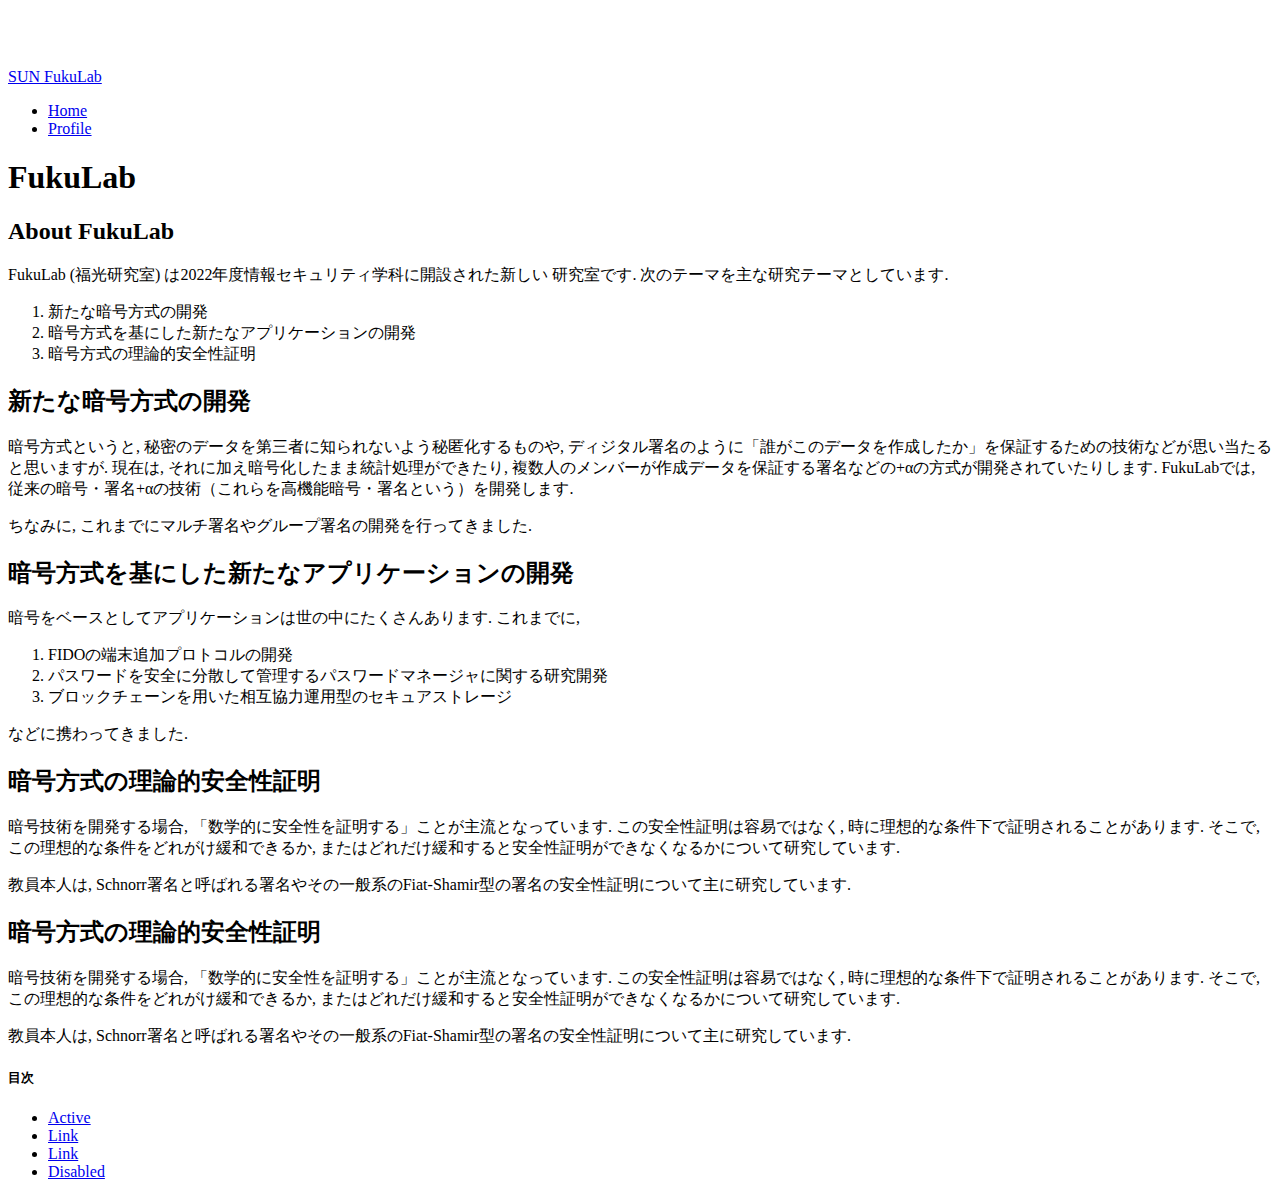
<file: lab.html>
<!DOCTYPE html>
<html lang="ja">
<head>
    <meta charset="UTF-8">
    <meta http-equiv="X-UA-Compatible" content="IE=edge">
    <meta name="viewport" content="width=device-width, initial-scale=1.0">
    <!-- Bootstrap CSS -->
    <link href="https://cdn.jsdelivr.net/npm/bootstrap@5.0.0-beta1/dist/css/bootstrap.min.css" rel="stylesheet" integrity="sha384-giJF6kkoqNQ00vy+HMDP7azOuL0xtbfIcaT9wjKHr8RbDVddVHyTfAAsrekwKmP1" crossorigin="anonymous">
    <link rel="stylesheet" href="./prof.css">

    <title>SUN FukuLab</title>
</head>
<body>
    <nav class="navbar navbar-expand-lg navbar-light bg-light fixed-top">
        <div class="container-fluid">
        <a class="navbar-brand" href="#">SUN FukuLab</a>
        <div class="collapse navbar-collapse" id="navbarNav">
            <ul class="navbar-nav">
                <li class="nav-item"><a class="nav-link" href="./index.html">Home</a></li>
                <li class="nav-item"><a class="nav-link" href="./prof.html">Profile</a></li>
            </ul>
        </div>
        </div>
    </nav>

    <div class="container">
        <div class="row">
            <div class="col-md-8">
                <h1>FukuLab</h1>
                <h2 class="border-bottom" id="about">About FukuLab</h2>
                <p>
                    FukuLab (福光研究室) は2022年度情報セキュリティ学科に開設された新しい
                    研究室です.
                    次のテーマを主な研究テーマとしています.
                    <ol>
                        <li>新たな暗号方式の開発</li>
                        <li>暗号方式を基にした新たなアプリケーションの開発</li>
                        <li>暗号方式の理論的安全性証明</li>
                    </ol>
                </p>

                <h2 class="border-bottom" id="about">新たな暗号方式の開発</h2>
                <p>
                    暗号方式というと, 秘密のデータを第三者に知られないよう秘匿化するものや, ディジタル署名のように「誰がこのデータを作成したか」を保証するための技術などが思い当たると思いますが.
                    現在は, それに加え暗号化したまま統計処理ができたり,
                    複数人のメンバーが作成データを保証する署名などの+αの方式が開発されていたりします.
                    FukuLabでは, 従来の暗号・署名+αの技術（これらを高機能暗号・署名という）を開発します.
                </p>
                <p>
                    ちなみに, これまでにマルチ署名やグループ署名の開発を行ってきました.
                </p>

                <h2 class="border-bottom" id="about">暗号方式を基にした新たなアプリケーションの開発</h2>
                <p>
                    暗号をベースとしてアプリケーションは世の中にたくさんあります.
                    これまでに,
                    <ol>
                        <li>FIDOの端末追加プロトコルの開発</li>
                        <li>パスワードを安全に分散して管理するパスワードマネージャに関する研究開発</li>
                        <li>ブロックチェーンを用いた相互協力運用型のセキュアストレージ</li>
                    </ol>
                    などに携わってきました.
                </p>

                <h2 class="border-bottom" id="about">暗号方式の理論的安全性証明</h2>
                <p>
                    暗号技術を開発する場合, 「数学的に安全性を証明する」ことが主流となっています.
                    この安全性証明は容易ではなく, 時に理想的な条件下で証明されることがあります.
                    そこで, この理想的な条件をどれがけ緩和できるか, またはどれだけ緩和すると安全性証明ができなくなるかについて研究しています.
                </p>
                <p>
                    教員本人は, Schnorr署名と呼ばれる署名やその一般系のFiat-Shamir型の署名の安全性証明について主に研究しています.
                </p>
                
                <h2 class="border-bottom" id="about">暗号方式の理論的安全性証明</h2>
                <p>
                    暗号技術を開発する場合, 「数学的に安全性を証明する」ことが主流となっています.
                    この安全性証明は容易ではなく, 時に理想的な条件下で証明されることがあります.
                    そこで, この理想的な条件をどれがけ緩和できるか, またはどれだけ緩和すると安全性証明ができなくなるかについて研究しています.
                </p>
                <p>
                    教員本人は, Schnorr署名と呼ばれる署名やその一般系のFiat-Shamir型の署名の安全性証明について主に研究しています.
                </p>
            </div>

            <div class="col-md-4 float-none">
                <div class="position-fixed">
                    <h5>目次</h5>
                    <ul class="nav flex-column">
                        <li class="nav-item">
                        <a class="nav-link active" aria-current="page" href="#">Active</a>
                        </li>
                        <li class="nav-item">
                        <a class="nav-link" href="#">Link</a>
                        </li>
                        <li class="nav-item">
                        <a class="nav-link" href="#">Link</a>
                        </li>
                        <li class="nav-item">
                        <a class="nav-link disabled" href="#" tabindex="-1" aria-disabled="true">Disabled</a>
                        </li>
                    </ul>
                </div>
            </div>
        </div>  
    </div>    

    <!-- Option 1: Bootstrap Bundle with Popper -->
    <script src="https://cdn.jsdelivr.net/npm/bootstrap@5.0.0-beta1/dist/js/bootstrap.bundle.min.js" integrity="sha384-ygbV9kiqUc6oa4msXn9868pTtWMgiQaeYH7/t7LECLbyPA2x65Kgf80OJFdroafW" crossorigin="anonymous"></script>
</body>
</file>
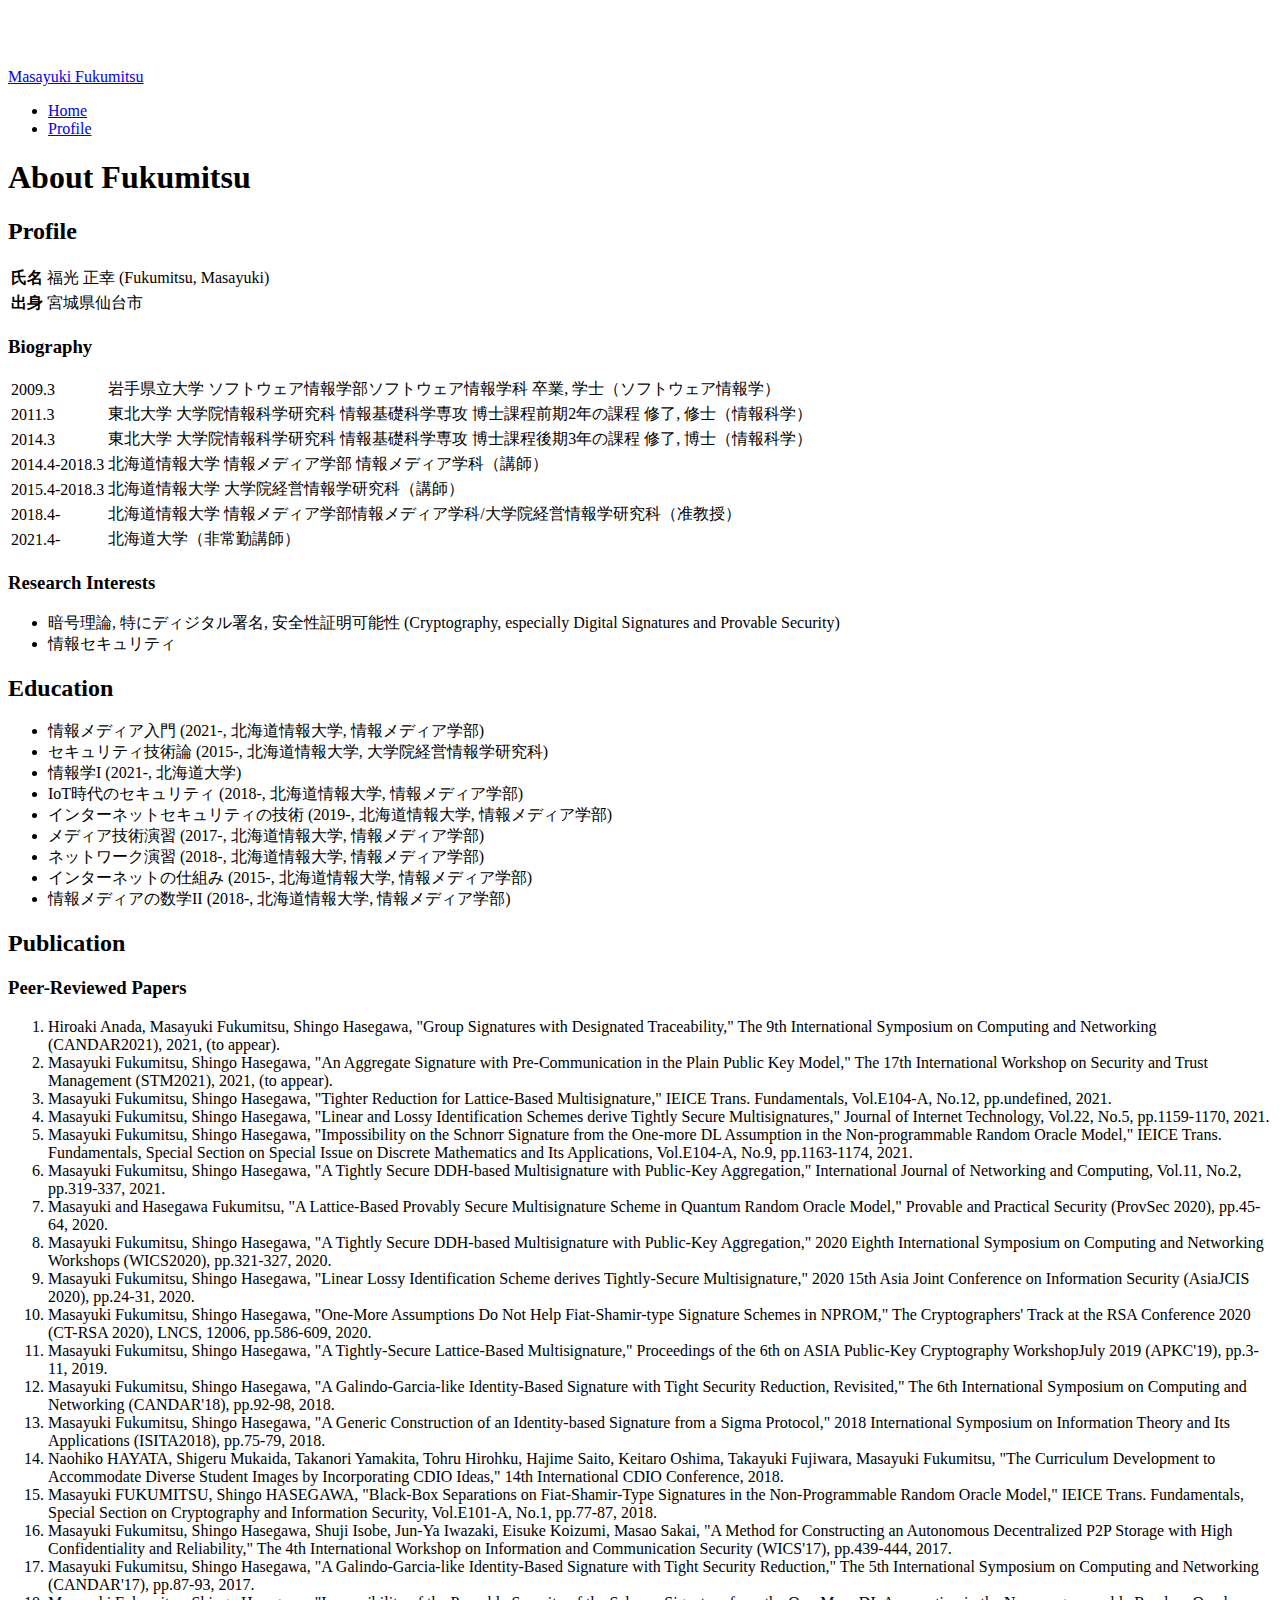
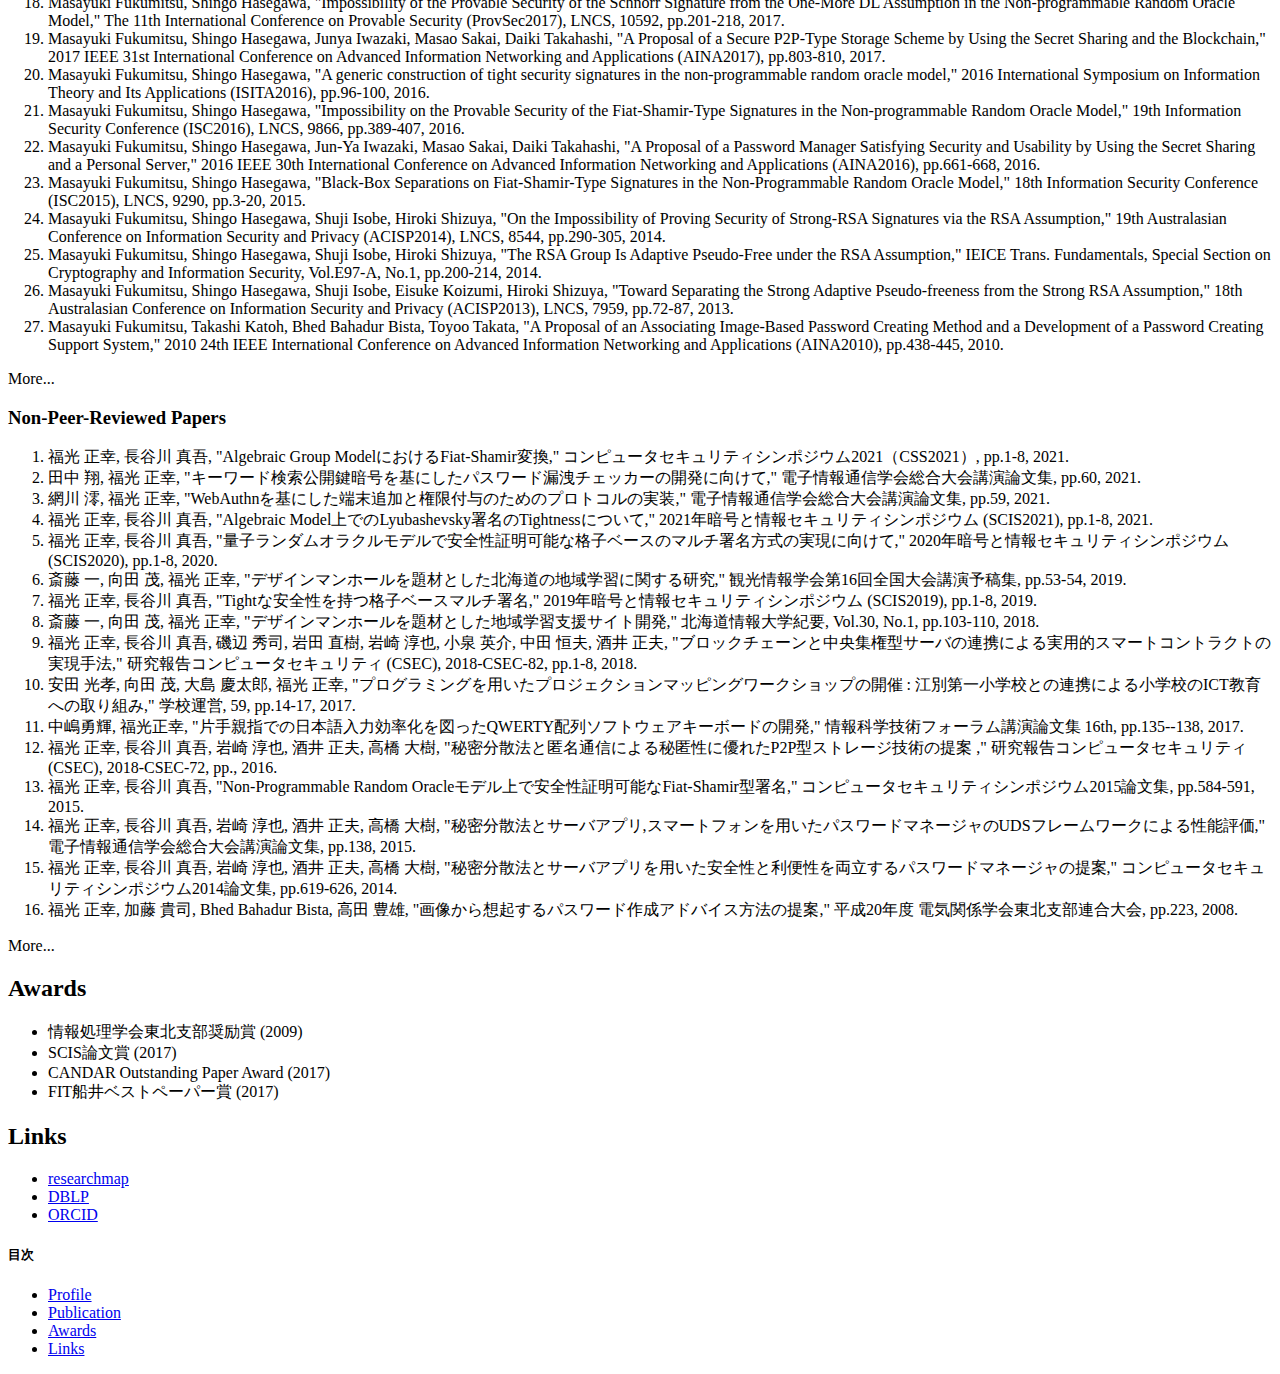
<file: prof.html>
<!DOCTYPE html>
<html lang="ja">
<head>
    <meta charset="UTF-8">
    <meta http-equiv="X-UA-Compatible" content="IE=edge">
    <meta name="viewport" content="width=device-width, initial-scale=1.0">
    <!-- Bootstrap CSS -->
    <link href="https://cdn.jsdelivr.net/npm/bootstrap@5.0.0-beta1/dist/css/bootstrap.min.css" rel="stylesheet" integrity="sha384-giJF6kkoqNQ00vy+HMDP7azOuL0xtbfIcaT9wjKHr8RbDVddVHyTfAAsrekwKmP1" crossorigin="anonymous">
    <link rel="stylesheet" href="./prof.css">

    <script src="./lib/bibtexParse.js"></script>
    <script src="./js/bibtex.js"></script>
    <script src="./js/json.js"></script>
    <title>Masayuki Fukumitsu</title>
</head>
<body>
    <script>
        const id_list = ["peer_reviewed", "non_peer_reviewed"]

        for (const id of id_list) {
            bibTexToLi(id)
        }

        JSONAry2Li("courses", "current", formCourseLi)
        JSON2Li("awards", formAwardLi)
    </script>

    <nav class="navbar navbar-expand-lg navbar-light bg-light fixed-top">
        <div class="container-fluid">
        <a class="navbar-brand" href="#">Masayuki Fukumitsu</a>
        <div class="collapse navbar-collapse" id="navbarNav">
            <ul class="navbar-nav">
                <li class="nav-item"><a class="nav-link" href="./index.html">Home</a></li>
                <li class="nav-item"><a class="nav-link" href="./prof.html">Profile</a></li>
            </ul>
        </div>
        </div>
    </nav>

    <div class="container">
        <div class="container">
            <div class="row">
                <div class="col-md-8">
                    <h1>About Fukumitsu</h1>
                    <h2 class="border-bottom" id="profile">Profile</h2>
                    <p>
                        <table>
                            <tbody>
                                <tr><th>氏名</th><td>福光 正幸 (Fukumitsu, Masayuki)</td></tr>
                                <tr><th>出身</th><td>宮城県仙台市</td></tr>
                            </tbody>
                        </table>
                    </p>

                    <h3>Biography</h3>
                    <p>
                        <table>
                            <tbody>
                                <tr>
                                    <td>2009.3</td>
                                    <td>岩手県立大学 ソフトウェア情報学部ソフトウェア情報学科 卒業, 学士（ソフトウェア情報学）</td>
                                </tr>
                                <tr>
                                    <td>2011.3</td>
                                    <td>東北大学 大学院情報科学研究科 情報基礎科学専攻 博士課程前期2年の課程 修了, 修士（情報科学）</td>
                                </tr>
                                <tr>
                                    <td>2014.3</td>
                                    <td>東北大学 大学院情報科学研究科 情報基礎科学専攻 博士課程後期3年の課程 修了, 博士（情報科学）</td>
                                </tr>
                                <tr>
                                    <td>2014.4-2018.3</td>
                                    <td>北海道情報大学 情報メディア学部 情報メディア学科（講師）</td>
                                </tr>
                                <tr>
                                    <td>2015.4-2018.3</td>
                                    <td>北海道情報大学 大学院経営情報学研究科（講師）</td>
                                </tr>
                                <tr>
                                    <td>2018.4-</td>
                                    <td>北海道情報大学 情報メディア学部情報メディア学科/大学院経営情報学研究科（准教授）</td>
                                </tr>
                                <tr>
                                    <td>2021.4-</td>
                                    <td>北海道大学（非常勤講師）</td>
                                </tr>
                            </tbody>
                        </table>
                    </p>

                    <h3>Research Interests</h3>
                    <p>
                        <ul>
                            <li>暗号理論, 特にディジタル署名, 安全性証明可能性 (Cryptography, especially Digital Signatures and Provable Security)</li>
                            <li>情報セキュリティ</li>
                        </ul>
                    </p>

                    <h2 class="border-bottom" id="education">Education</h2>
                    <p>
                        <ul id="courses"></ul>
                    </p>

                    <h2 class="border-bottom" id="publication">Publication</h2>
                    <h3>Peer-Reviewed Papers</h3>
                    <p>
                        <ol id="peer_reviewed"></ol>
                        <a class="btn btn-link" data-bs-toggle="collapse" data-bs-target=".peer_reviewed-more-collapse" aria-expanded="false">More...</a>
                    </p>
                    <h3>Non-Peer-Reviewed Papers</h3>
                    <p>
                        <ol id="non_peer_reviewed"></ol>
                        <a class="btn btn-link" data-bs-toggle="collapse" data-bs-target=".non_peer_reviewed-more-collapse" aria-expanded="false">More...</a>
                    </p>

                    <h2 class="border-bottom">Awards</h2>
                    <p>
                        <ul id="awards"> </ul>
                    </p>

                    <h2 class="border-bottom" id="links">Links</h2>
                    <p>
                        <ul>
                            <li><a href="https://researchmap.jp/masayuki_fukumitsu" target="_blank">researchmap</a></li>
                            <li><a href="https://dblp.org/pid/34/8102.html" target="_blank">DBLP</a></li>
                            <li><a href="https://orcid.org/0000-0001-7471-4477">ORCID</a></li>
                        </ul>    
                    </p>
                </div>

                <div class="col-md-4 float-none">
                    <div class="position-fixed">
                        <h5>目次</h5>
                        <ul class="nav flex-column">
                            <li class="nav-item"><a class="nav-link" href="#profile">Profile</a></li>
                            <li class="nav-item"><a class="nav-link" href="#publication">Publication</a></li>
                            <li class="nav-item"><a class="nav-link" href="#awards">Awards</a></li>
                            <li class="nav-item"><a class="nav-link" href="#links">Links</a></li>
                        </ul>
                    </div>
                </div>
            </div>  
        </div>    
    </div>
    <!-- Option 1: Bootstrap Bundle with Popper -->
    <script src="https://cdn.jsdelivr.net/npm/bootstrap@5.0.0-beta1/dist/js/bootstrap.bundle.min.js" integrity="sha384-ygbV9kiqUc6oa4msXn9868pTtWMgiQaeYH7/t7LECLbyPA2x65Kgf80OJFdroafW" crossorigin="anonymous"></script>
</body>
</html>
</file>
<file: prof.css>
body{ 
    padding-top: 60px; 
}
</file>
